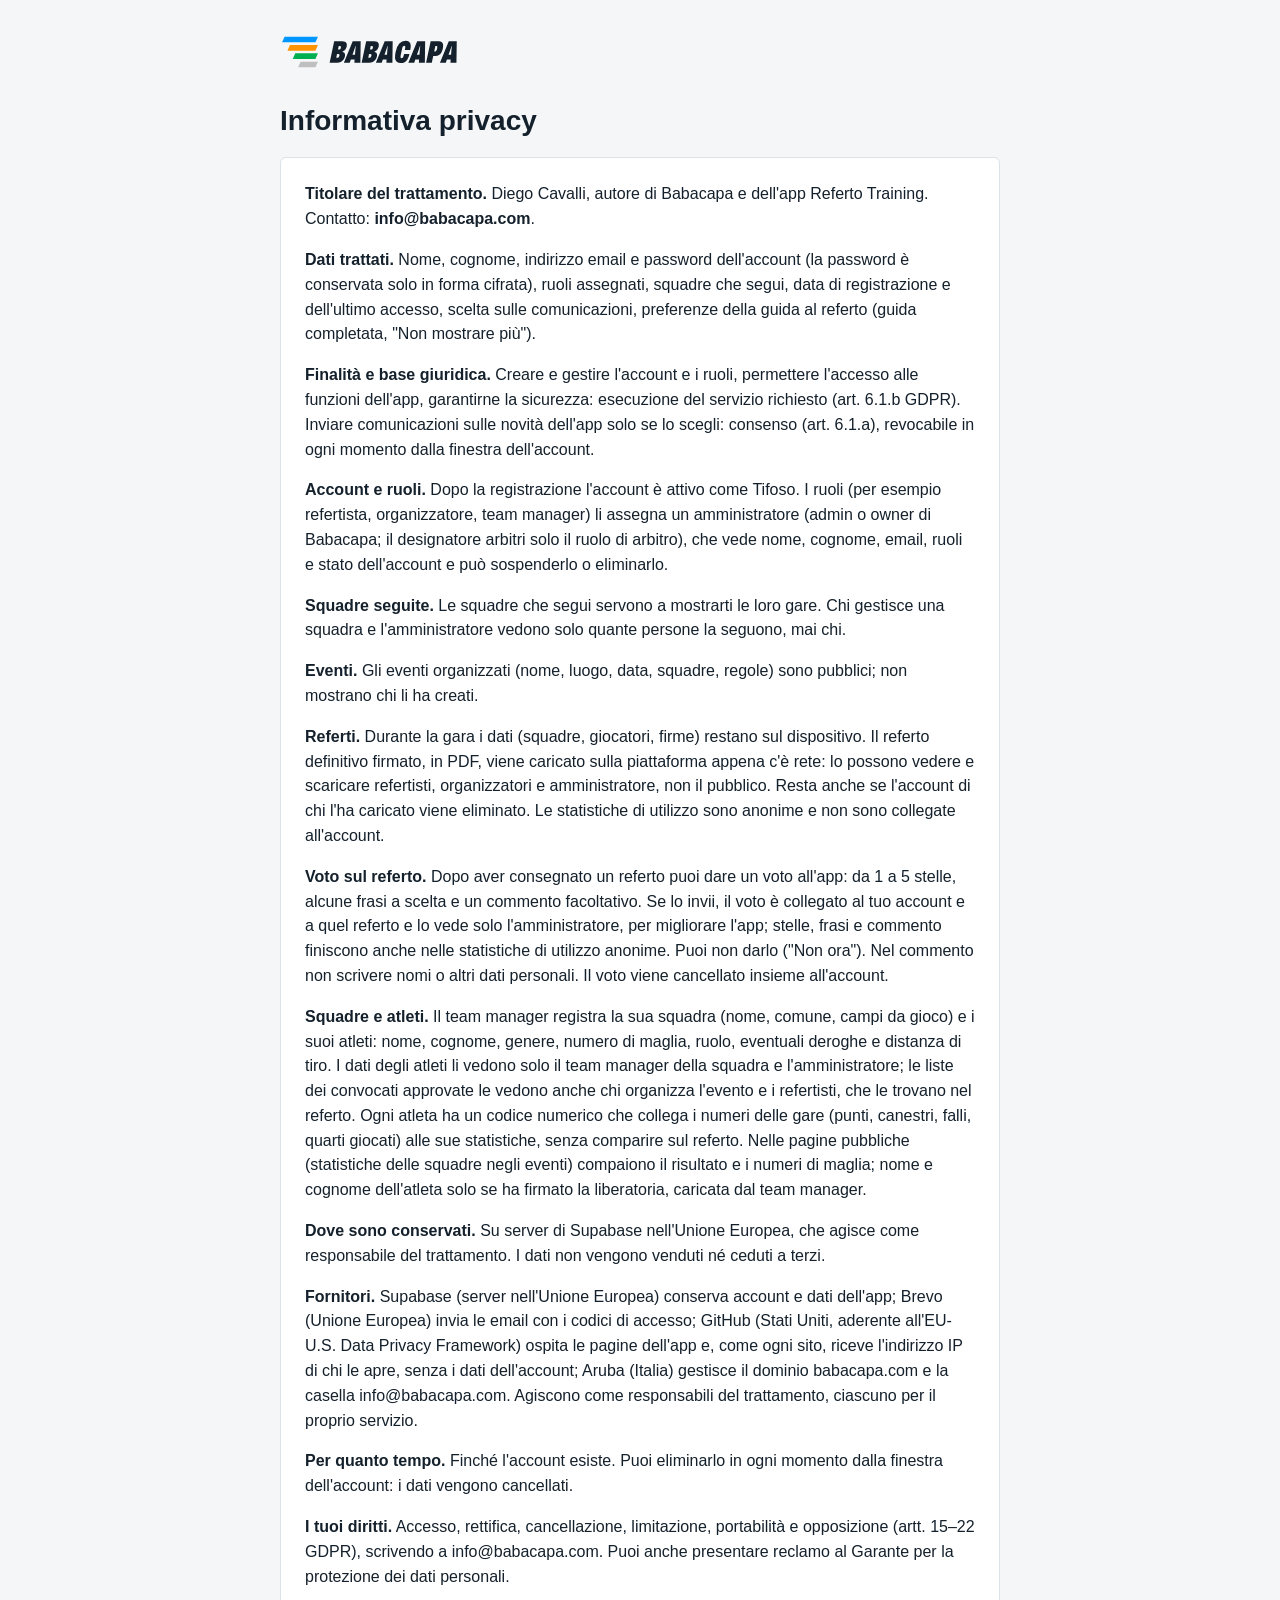
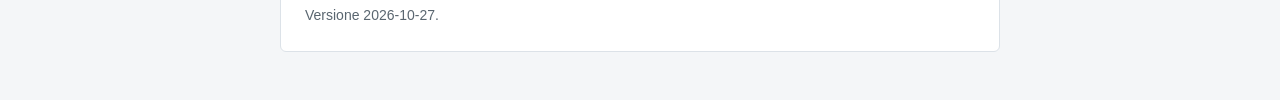
<file: privacy.html>
<!doctype html>
<html lang="it">
<head>
<meta charset="utf-8">
<meta name="viewport" content="width=device-width, initial-scale=1">
<!-- Generata da strumenti/genera-privacy.js: non modificare a mano -->
<title>Informativa privacy · Babacapa</title>
<meta name="description" content="Informativa privacy di Babacapa e di Referto Training.">
<link rel="icon" href="icons/favicon.svg" type="image/svg+xml">
<style>
:root{--bg:#F4F6F8;--card:#FFFFFF;--ink:#14202B;--muted:#5A6670;--line:#DCE2E8;color-scheme:light}
@media (prefers-color-scheme:dark){:root{--bg:#0E151C;--card:#16202A;--ink:#E8EDF2;--muted:#9AA6B2;--line:#26323E;color-scheme:dark}}
body{margin:0;background:var(--bg);color:var(--ink);font:16px/1.55 -apple-system,BlinkMacSystemFont,"Segoe UI",Helvetica,Arial,sans-serif}
main{max-width:720px;margin:0 auto;padding:32px max(16px,env(safe-area-inset-left,0px)) 48px}
header{display:flex;align-items:center;gap:16px;margin-bottom:24px}
header img{height:40px;width:auto}
@media (prefers-color-scheme:dark){header .l{display:none}}@media (prefers-color-scheme:light){header .d{display:none}}
h1{font-size:28px;margin:0 0 20px;line-height:1.2}
.card{background:var(--card);border:1px solid var(--line);border-radius:6px;padding:8px 24px}
p{margin:16px 0}.v{color:var(--muted);font-size:14px}
a{color:inherit}
</style>
</head>
<body>
<main>
<header><a href="./" aria-label="Babacapa, home"><img class="l" src="icons/babacapa-logo-horizontal.svg" alt="Babacapa"><img class="d" src="icons/babacapa-logo-horizontal-reverse.svg" alt="Babacapa"></a></header>
<h1>Informativa privacy</h1>
<div class="card">
<p><b>Titolare del trattamento.</b> Diego Cavalli, autore di Babacapa e dell'app Referto Training. Contatto: <b>info@babacapa.com</b>.</p>
<p><b>Dati trattati.</b> Nome, cognome, indirizzo email e password dell'account (la password è conservata solo in forma cifrata), ruoli assegnati, squadre che segui, data di registrazione e dell'ultimo accesso, scelta sulle comunicazioni, preferenze della guida al referto (guida completata, "Non mostrare più").</p>
<p><b>Finalità e base giuridica.</b> Creare e gestire l'account e i ruoli, permettere l'accesso alle funzioni dell'app, garantirne la sicurezza: esecuzione del servizio richiesto (art. 6.1.b GDPR). Inviare comunicazioni sulle novità dell'app solo se lo scegli: consenso (art. 6.1.a), revocabile in ogni momento dalla finestra dell'account.</p>
<p><b>Account e ruoli.</b> Dopo la registrazione l'account è attivo come Tifoso. I ruoli (per esempio refertista, organizzatore, team manager) li assegna un amministratore (admin o owner di Babacapa; il designatore arbitri solo il ruolo di arbitro), che vede nome, cognome, email, ruoli e stato dell'account e può sospenderlo o eliminarlo.</p>
<p><b>Squadre seguite.</b> Le squadre che segui servono a mostrarti le loro gare. Chi gestisce una squadra e l'amministratore vedono solo quante persone la seguono, mai chi.</p>
<p><b>Eventi.</b> Gli eventi organizzati (nome, luogo, data, squadre, regole) sono pubblici; non mostrano chi li ha creati.</p>
<p><b>Referti.</b> Durante la gara i dati (squadre, giocatori, firme) restano sul dispositivo. Il referto definitivo firmato, in PDF, viene caricato sulla piattaforma appena c'è rete: lo possono vedere e scaricare refertisti, organizzatori e amministratore, non il pubblico. Resta anche se l'account di chi l'ha caricato viene eliminato. Le statistiche di utilizzo sono anonime e non sono collegate all'account.</p>
<p><b>Voto sul referto.</b> Dopo aver consegnato un referto puoi dare un voto all'app: da 1 a 5 stelle, alcune frasi a scelta e un commento facoltativo. Se lo invii, il voto è collegato al tuo account e a quel referto e lo vede solo l'amministratore, per migliorare l'app; stelle, frasi e commento finiscono anche nelle statistiche di utilizzo anonime. Puoi non darlo ("Non ora"). Nel commento non scrivere nomi o altri dati personali. Il voto viene cancellato insieme all'account.</p>
<p><b>Squadre e atleti.</b> Il team manager registra la sua squadra (nome, comune, campi da gioco) e i suoi atleti: nome, cognome, genere, numero di maglia, ruolo, eventuali deroghe e distanza di tiro. I dati degli atleti li vedono solo il team manager della squadra e l'amministratore; le liste dei convocati approvate le vedono anche chi organizza l'evento e i refertisti, che le trovano nel referto. Ogni atleta ha un codice numerico che collega i numeri delle gare (punti, canestri, falli, quarti giocati) alle sue statistiche, senza comparire sul referto. Nelle pagine pubbliche (statistiche delle squadre negli eventi) compaiono il risultato e i numeri di maglia; nome e cognome dell'atleta solo se ha firmato la liberatoria, caricata dal team manager.</p>
<p><b>Dove sono conservati.</b> Su server di Supabase nell'Unione Europea, che agisce come responsabile del trattamento. I dati non vengono venduti né ceduti a terzi.</p>
<p><b>Fornitori.</b> Supabase (server nell'Unione Europea) conserva account e dati dell'app; Brevo (Unione Europea) invia le email con i codici di accesso; GitHub (Stati Uniti, aderente all'EU-U.S. Data Privacy Framework) ospita le pagine dell'app e, come ogni sito, riceve l'indirizzo IP di chi le apre, senza i dati dell'account; Aruba (Italia) gestisce il dominio babacapa.com e la casella info@babacapa.com. Agiscono come responsabili del trattamento, ciascuno per il proprio servizio.</p>
<p><b>Per quanto tempo.</b> Finché l'account esiste. Puoi eliminarlo in ogni momento dalla finestra dell'account: i dati vengono cancellati.</p>
<p><b>I tuoi diritti.</b> Accesso, rettifica, cancellazione, limitazione, portabilità e opposizione (artt. 15–22 GDPR), scrivendo a info@babacapa.com. Puoi anche presentare reclamo al Garante per la protezione dei dati personali.</p>
<p class="v">Versione 2026-10-27.</p>
</div>
</main>
</body>
</html>
</file>
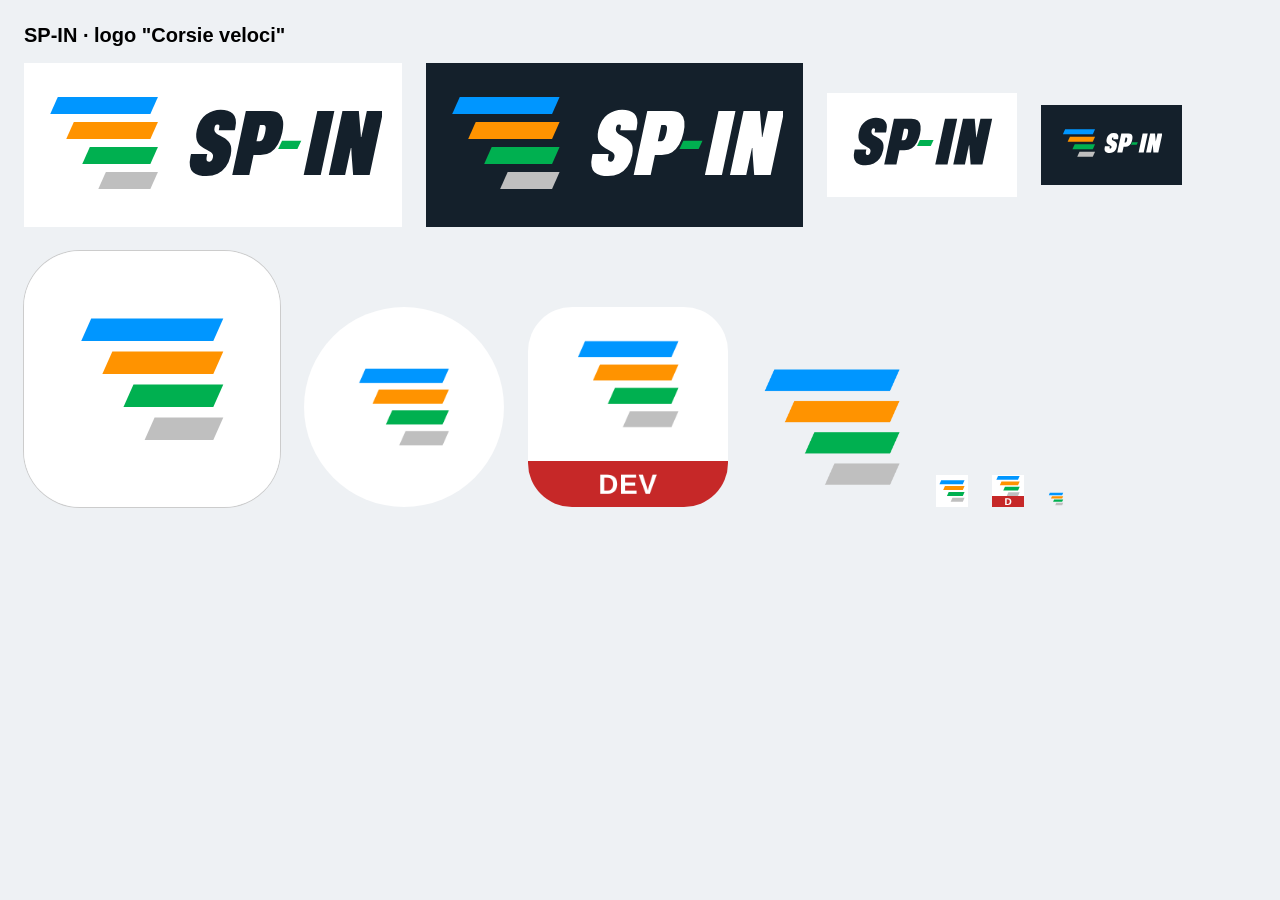
<file: design-system/logo-preview.html>
<!doctype html><html lang="it"><head><meta charset="utf-8"><title>SP-IN · logo Corsie veloci · anteprima</title></head><body style="margin:0;padding:24px;background:#EEF1F4;font-family:sans-serif"><h1 style="font-size:20px;margin:0 0 16px">SP-IN · logo "Corsie veloci"</h1>
<div style="display:flex;gap:24px;align-items:center;flex-wrap:wrap">
<div style="background:#fff;padding:20px"><img src="../icons/sp-in-logo-horizontal.svg" height="120"></div>
<div style="background:#14202B;padding:20px"><img src="../icons/sp-in-logo-horizontal-reverse.svg" height="120"></div>
<div style="background:#fff;padding:20px"><img src="../icons/sp-in-wordmark.svg" height="60"></div>
<div style="background:#14202B;padding:20px"><img src="../icons/sp-in-logo-horizontal-reverse.svg" height="36"></div>
</div>
<div style="display:flex;gap:24px;align-items:flex-end;margin-top:24px">
<img src="../icons/icon-512.png" width="256" style="border-radius:56px;box-shadow:0 0 0 1px #ccc">
<img src="../icons/icon-maskable-512.png" width="200" style="border-radius:50%">
<img src="../icons/dev/icon-512.png" width="200" style="border-radius:44px">
<img src="../icons/logo.png" width="160">
<img src="../icons/favicon-32.png" width="32"><img src="../icons/dev/favicon-32.png" width="32">
<img src="../icons/favicon.svg" width="16">
</div></body></html>
</file>
